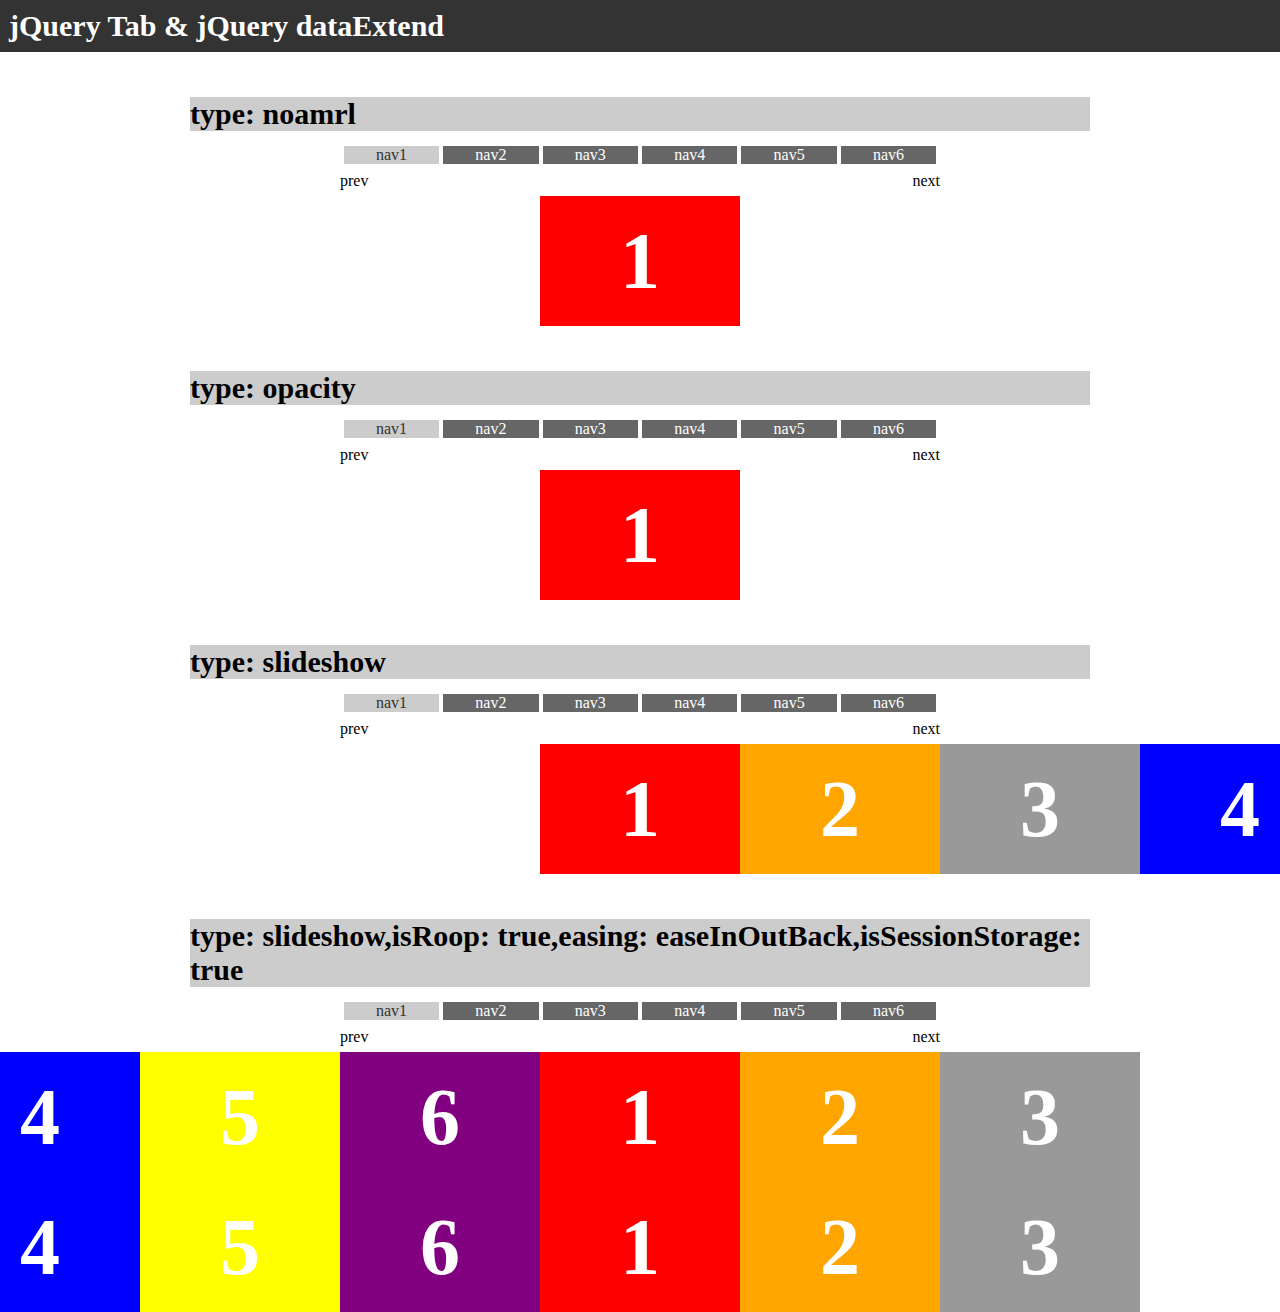
<file: index.html>
<!DOCTYPE html>
<html lang="ja">
<head>
<meta charset="utf-8">
<meta name="viewport" content="width=device-width,initial-scale=1.0,minimum-scale=1.0,maximum-scale=1.0,user-scalable=0">
<meta name="apple-mobile-web-app-status-bar-style" content="black-translucent">
<link rel="stylesheet" href="css/import.css">
<meta name="keywords" content="sass,compass">
<meta name="description" content="sass,compass test">
<script src="js/jquery.js"></script>
<script src="js/jquery.easing.1.3.min.js"></script>
<script src="js/jquery.tab.js"></script>
<script src="js/jquery.dataExtend.js"></script>
<script>
$(function(){
	$('.nav').dataExtend('tab');
});
</script>
<title>jQuery Tab &amp; jQuery dataExtend</title>
</head>
<body>
<h1>jQuery Tab &amp; jQuery dataExtend</h1>

<h2>type: noamrl</h2>

<ul class="nav content_main1" data-is-session-storage="true">
	<li>nav1</li>
	<li>nav2</li>
	<li>nav3</li>
	<li>nav4</li>
	<li>nav5</li>
	<li>nav6</li>
</ul>
<ul class="main1_assist">
	<li class="prev">prev</li>
	<li class="next">next</li>
</ul>
<div class="main1">
	<section>
		<h2><a href="#content1">1</a></h2>
	</section>
	<section>
		<h2><a href="#content2">2</a></h2>
	</section>
	<section>
		<h2><a href="#content3">3</a></h2>
	</section>
	<section>
		<h2><a href="#content4">4</a></h2>
	</section>
	<section>
		<h2><a href="#content5">5</a></h2>
	</section>
	<section>
		<h2><a href="#content6">6</a></h2>
	</section>
</div>


<h2>type: opacity</h2>

<ul class="nav content_main2" data-type="opacity" data-is-session-storage="true">
	<li>nav1</li>
	<li>nav2</li>
	<li>nav3</li>
	<li>nav4</li>
	<li>nav5</li>
	<li>nav6</li>
</ul>
<ul class="main2_assist">
	<li class="prev">prev</li>
	<li class="next">next</li>
</ul>
<div class="main2">
	<section>
		<h2><a href="#content1">1</a></h2>
	</section>
	<section>
		<h2><a href="#content2">2</a></h2>
	</section>
	<section>
		<h2><a href="#content3">3</a></h2>
	</section>
	<section>
		<h2><a href="#content4">4</a></h2>
	</section>
	<section>
		<h2><a href="#content5">5</a></h2>
	</section>
	<section>
		<h2><a href="#content6">6</a></h2>
	</section>
</div>

<h2>type: slideshow</h2>
<ul class="nav content_main3" data-type="slideshow">
	<li>nav1</li>
	<li>nav2</li>
	<li>nav3</li>
	<li>nav4</li>
	<li>nav5</li>
	<li>nav6</li>
</ul>
<ul class="main3_assist">
	<li class="prev">prev</li>
	<li class="next">next</li>
</ul>
<div class="main3">
	<section>
		<h2><a href="#content1">1</a></h2>
	</section>
	<section>
		<h2><a href="#content2">2</a></h2>
	</section>
	<section>
		<h2><a href="#content3">3</a></h2>
	</section>
	<section>
		<h2><a href="#content4">4</a></h2>
	</section>
	<section>
		<h2><a href="#content5">5</a></h2>
	</section>
	<section>
		<h2><a href="#content6">6</a></h2>
	</section>
</div>

<h2>type: slideshow,isRoop: true,easing: easeInOutBack,isSessionStorage: true</h2>
<ul class="nav content_main4" data-is-roop="true" data-easing="easeInOutBack" data-type="slideshow" data-is-session-storage="true">
	<li>nav1</li>
	<li>nav2</li>
	<li>nav3</li>
	<li>nav4</li>
	<li>nav5</li>
	<li>nav6</li>
</ul>
<ul class="main4_assist">
	<li class="prev">prev</li>
	<li class="next">next</li>
</ul>
<div class="main4">
	<section>
		<h2><a href="#content1">1</a></h2>
	</section>
	<section>
		<h2><a href="#content2">2</a></h2>
	</section>
	<section>
		<h2><a href="#content3">3</a></h2>
	</section>
	<section>
		<h2><a href="#content4">4</a></h2>
	</section>
	<section>
		<h2><a href="#content5">5</a></h2>
	</section>
	<section>
		<h2><a href="#content6">6</a></h2>
	</section>
</div>
<div class="main4">
	<section>
		<h2><a href="#content1">1</a></h2>
	</section>
	<section>
		<h2><a href="#content2">2</a></h2>
	</section>
	<section>
		<h2><a href="#content3">3</a></h2>
	</section>
	<section>
		<h2><a href="#content4">4</a></h2>
	</section>
	<section>
		<h2><a href="#content5">5</a></h2>
	</section>
	<section>
		<h2><a href="#content6">6</a></h2>
	</section>
</div>


</body>
</html>
</file>
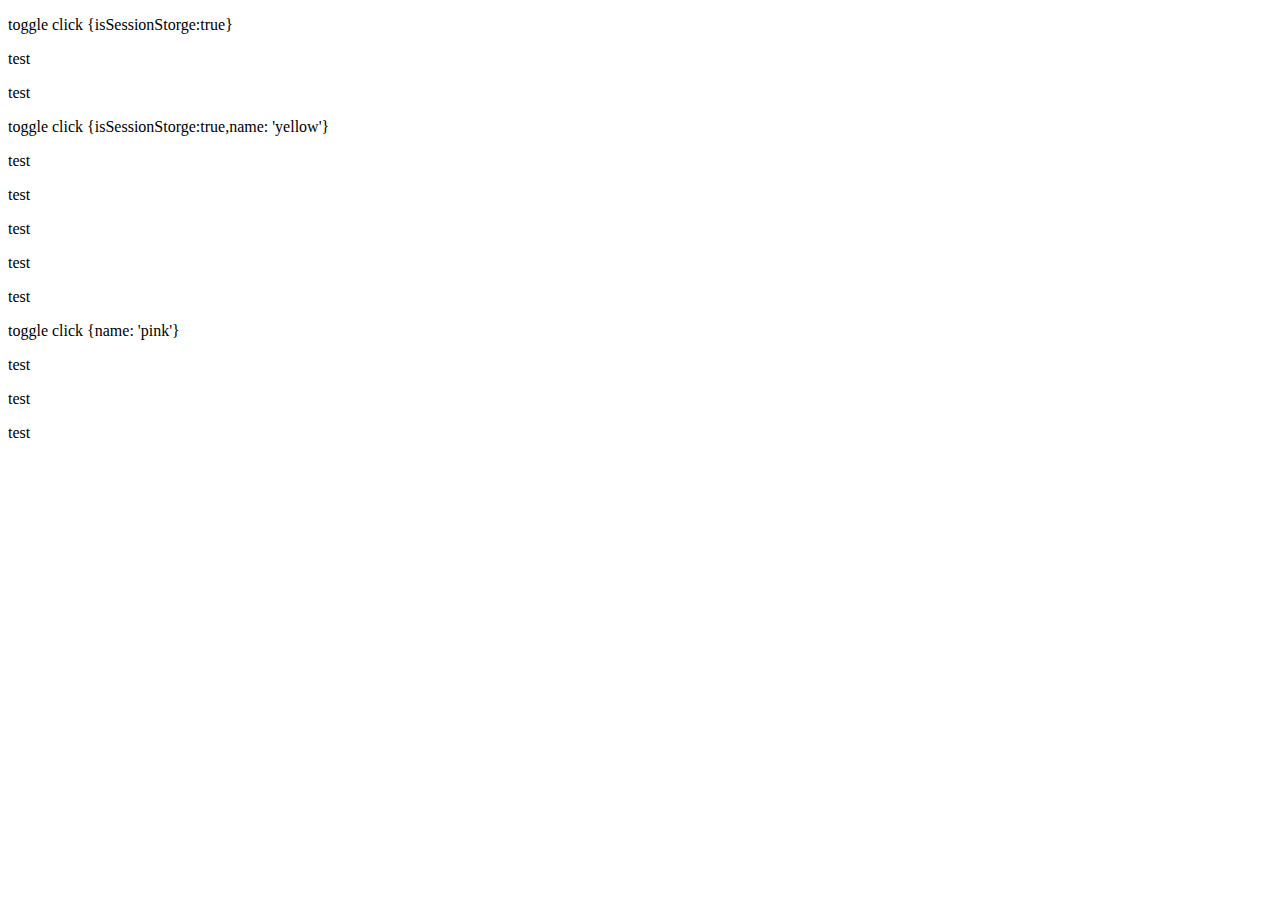
<file: extraToggleClass.html>
<!DOCTYPE html>
<html lang="ja">
<head>
<meta charset="utf-8">
<meta name="viewport" content="width=device-width,initial-scale=1.0,minimum-scale=1.0,maximum-scale=1.0,user-scalable=0">
<meta name="apple-mobile-web-app-status-bar-style" content="black-translucent">
<meta name="keywords" content="sass,compass">
<meta name="description" content="sass,compass test">
<script src="js/jquery.js"></script>
<script src="js/jquery.extraToggleClass.js"></script>
<script src="js/jquery.dataExtend.js"></script>
<script>
$(function(){
	$('.toggle').dataExtend('extraToggleClass');
});
</script>
<style>
.on {
	background: orange;
	color: #fff;
}
.yellow {
	background: yellow;
	color: #fff;
}
.pink {
	background: pink;
	color: #fff;
}
</style>
<title>jquery.extraToggleClass</title>
</head>
<body>

<p class="toggle content_test" data-is-session-storage="true">toggle click {isSessionStorge:true}</p>

<p class="test">test</p>
<p class="test">test</p>

<p class="toggle content_test2" data-name="yellow" data-is-session-storage="true">toggle click {isSessionStorge:true,name: 'yellow'}</p>
<p class="test2">test</p>
<p class="test2">test</p>
<p class="test2">test</p>
<p class="test2">test</p>
<p class="test2">test</p>

<p class="toggle content_test3" data-name="pink">toggle click {name: 'pink'}</p>
<p class="test3">test</p>
<p class="test">test</p>
<p class="test">test</p>

</body>
</html>
</file>
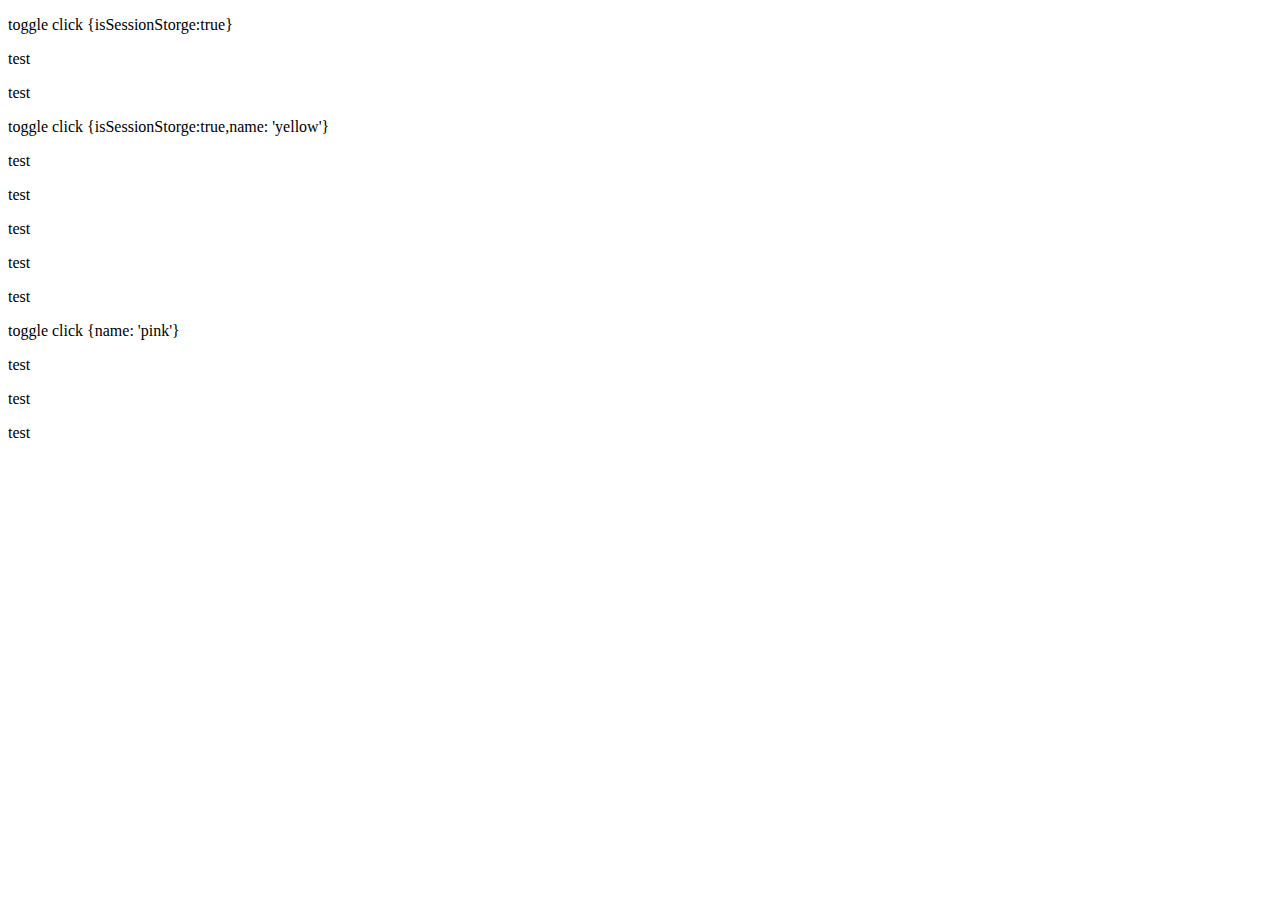
<file: toggle.html>
<!DOCTYPE html>
<html lang="ja">
<head>
<meta charset="utf-8">
<meta name="viewport" content="width=device-width,initial-scale=1.0,minimum-scale=1.0,maximum-scale=1.0,user-scalable=0">
<meta name="apple-mobile-web-app-status-bar-style" content="black-translucent">
<meta name="keywords" content="sass,compass">
<meta name="description" content="sass,compass test">
<script src="js/jquery.js"></script>
<script src="js/jquery.extraToggleClass.js"></script>
<script src="js/jquery.dataExtend.js"></script>
<script>
$(function(){
	$('.toggle').dataExtend('extraToggleClass');
});
</script>
<style>
.on {
	background: orange;
	color: #fff;
}
.yellow {
	background: yellow;
	color: #fff;
}
.pink {
	background: pink;
	color: #fff;
}
</style>
<title>jquery.toggle</title>
</head>
<body>

<p class="toggle content_test" data-is-session-storage="true">toggle click {isSessionStorge:true}</p>

<p class="test">test</p>
<p class="test">test</p>

<p class="toggle content_test2" data-name="yellow" data-is-session-storage="true">toggle click {isSessionStorge:true,name: 'yellow'}</p>
<p class="test2">test</p>
<p class="test2">test</p>
<p class="test2">test</p>
<p class="test2">test</p>
<p class="test2">test</p>

<p class="toggle content_test3" data-name="pink">toggle click {name: 'pink'}</p>
<p class="test3">test</p>
<p class="test">test</p>
<p class="test">test</p>

</body>
</html>
</file>
<file: css/import.css>
@charset "utf-8";
@import url(common.css);
</file>
